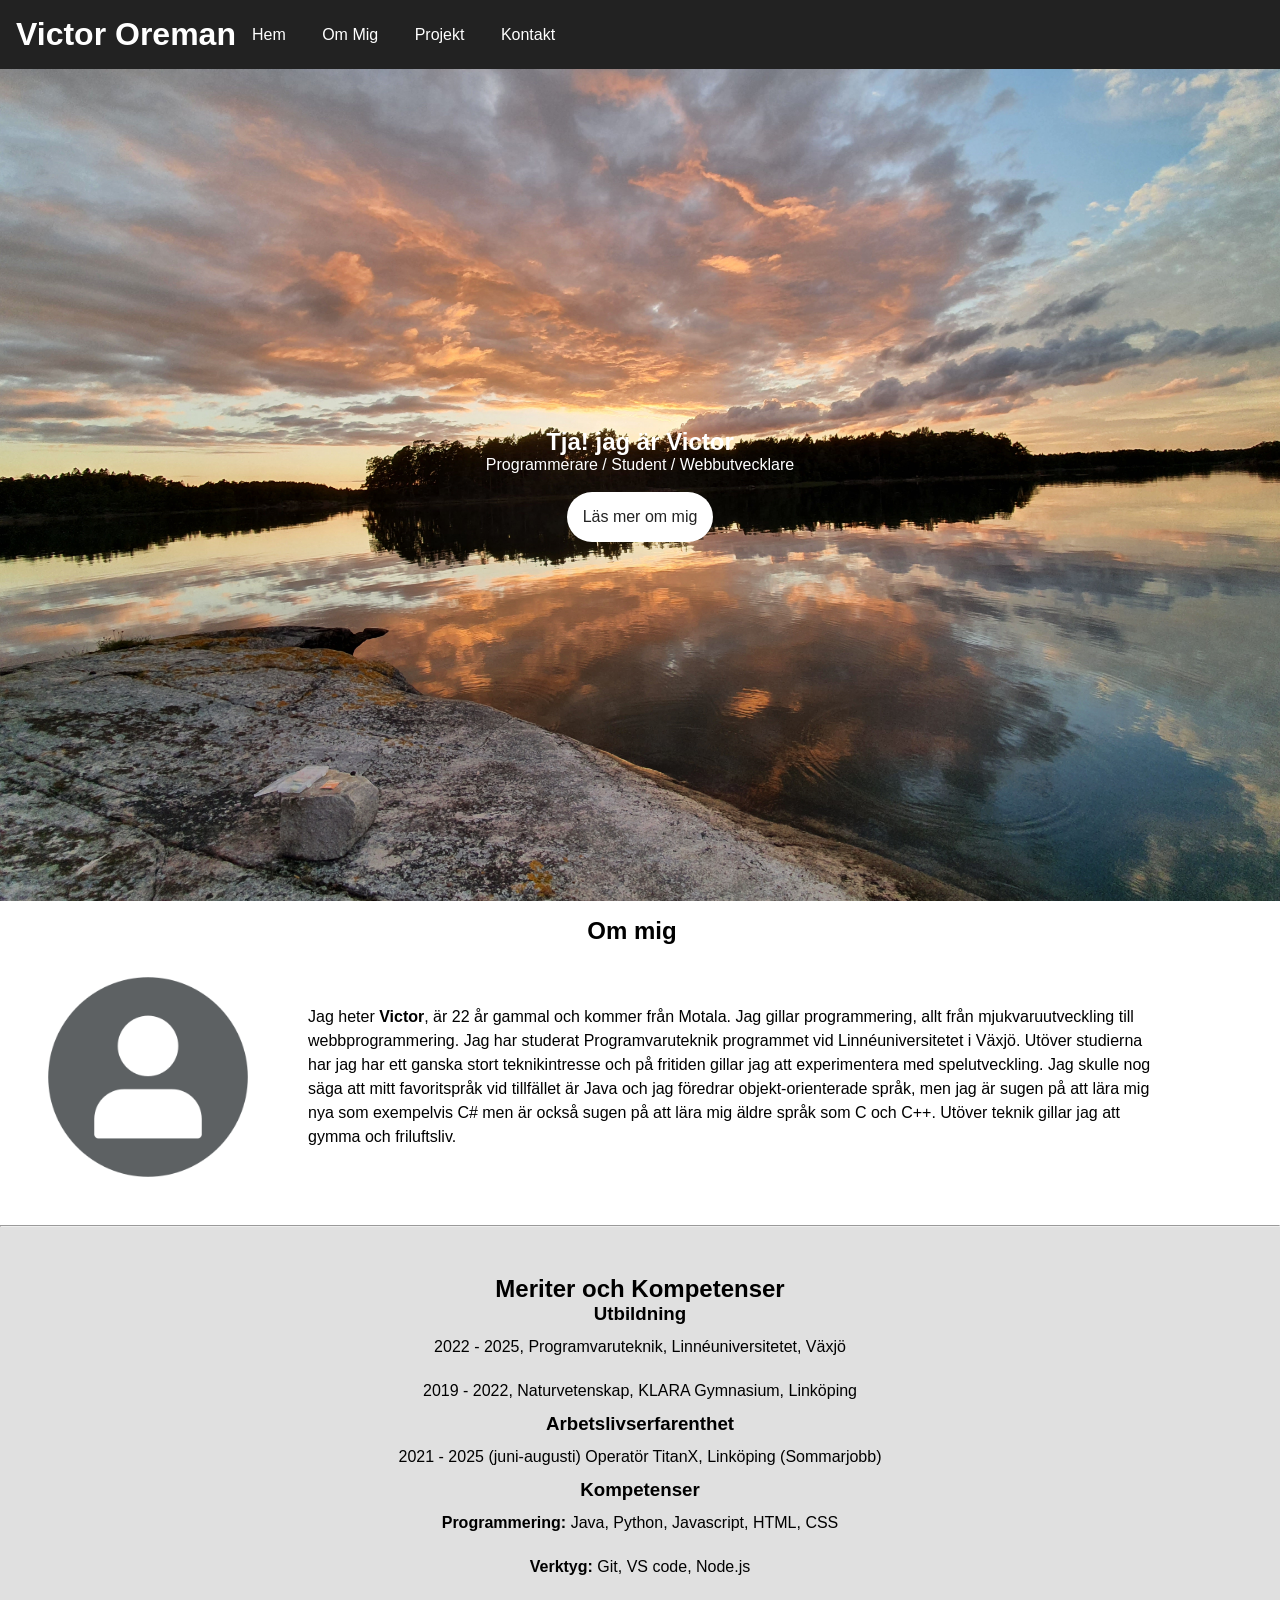
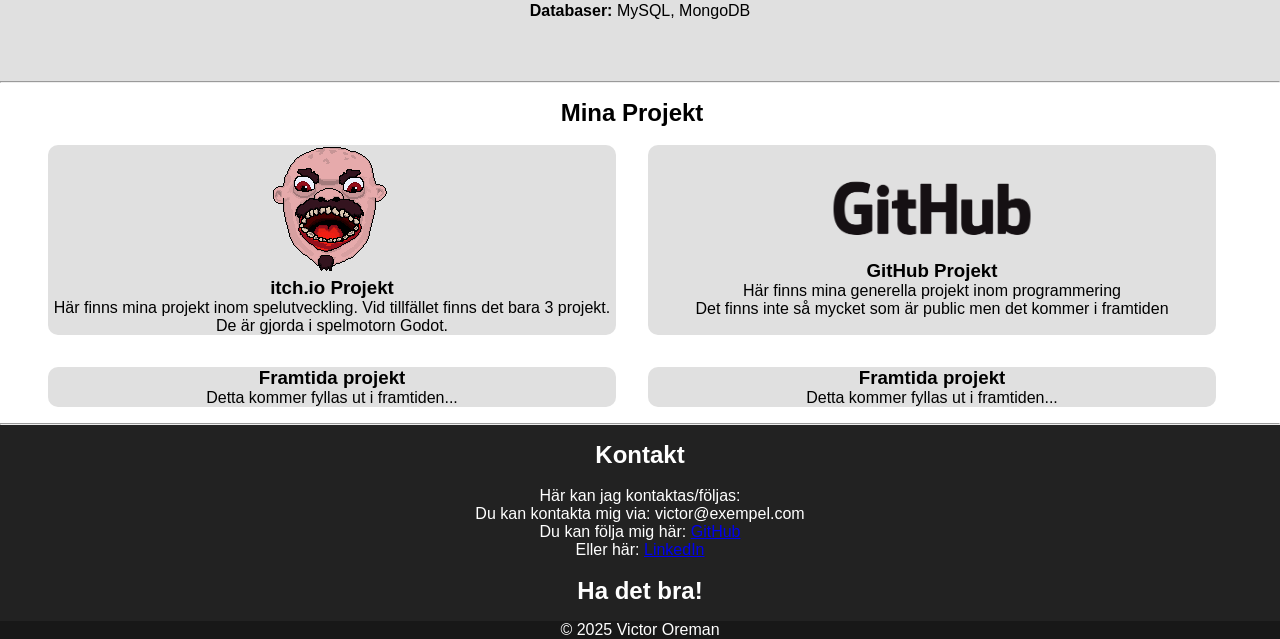
<file: index.html>
<!DOCTYPE html>
<html lang="sv">
    <head>
        <meta charset="UTF-8">
        <meta name="viewport" content="width=device-width, initial-scale=1.0">
        <title>CV/Portfolio - Victor Oreman</title>
        <link rel="stylesheet" href="styles.css">
    </head>
    
    <body>

        <header>
            <h1>Victor Oreman</h1>
            <nav>
                <a href="#intro">Hem</a>
                <a href="#about">Om Mig</a>
                <a href="#projects">Projekt</a>
                <a href="#contact">Kontakt</a>
            </nav>
        </header>

        <main>
            <section id="intro" class="intro">
                <h2>Tja! jag är <span>Victor</span></h2>
                <p> Programmerare / Student / Webbutvecklare</p>
                <br>
                <a href="#about" class="read-more-button">Läs mer om mig</a>

            </section>

            <section id="about" class="about">
            <h2>Om mig</h2>
                <div id="about-content" class="about-content">
                    <img src="images/profile.png" alt="">
                    <p>Jag heter <span>Victor</span>, är 22 år gammal och kommer från Motala. Jag gillar programmering, allt från mjukvaruutveckling till webbprogrammering. Jag har studerat Programvaruteknik programmet vid
                        Linnéuniversitetet i Växjö. Utöver studierna har jag har ett ganska stort teknikintresse och på fritiden gillar jag att experimentera med spelutveckling. Jag skulle nog säga att mitt favoritspråk vid tillfället är Java och jag föredrar
                        objekt-orienterade språk, men jag är sugen på att lära mig nya som exempelvis C# men är också sugen på att lära mig äldre språk som C och C++.
                        Utöver teknik gillar jag att gymma och friluftsliv.
                    </p>
                    
                </div>
            </section>
            <hr>

            <section id="merit-kompetenser" class="merit-kompetenser">
            <h2>Meriter och Kompetenser</h2>
            <h3>Utbildning</h3>
            <p>2022 - 2025, Programvaruteknik,  Linnéuniversitetet, Växjö</p>
            <p>2019 - 2022, Naturvetenskap,     KLARA Gymnasium,    Linköping</p>

            <h3>Arbetslivserfarenthet</h3>
            <p>2021 - 2025  (juni-augusti)   Operatör   TitanX, Linköping   (Sommarjobb)</p>

            <h3>Kompetenser</h3>
            <p><span>Programmering:</span> Java, Python, Javascript, HTML, CSS</p>
            <p><span>Verktyg:</span> Git, VS code, Node.js</p>
            <p><span>Databaser:</span> MySQL, MongoDB</p>

            </section>
            <hr>

            <section id="projects" class="projects">
                <h2>Mina Projekt</h2>
                <br>
                <div class="project-grid">
                    <div class="project-card">
                        <a href="https://guzman-games.itch.io/">
                        <img src="images/mustachman.png" alt="">
                        </a>
                        <h3>itch.io Projekt</h3>
                        <p>Här finns mina projekt inom spelutveckling. Vid tillfället finns det bara 3 projekt.</p>
                        <p>De är gjorda i spelmotorn Godot.</p>
                    </div>
                    <div class="project-card">
                        <a href="https://github.com/VictorOre">
                        <img src="images/GitHub_Logo.png" alt="">
                        </a>
                        <h3>GitHub Projekt</h3>
                        <p>Här finns mina generella projekt inom programmering</p>
                        <p>Det finns inte så mycket som är public men det kommer i framtiden</p>
                    </div>
                    <div class="project-card">
                        <h3>Framtida projekt</h3>
                        <p>Detta kommer fyllas ut i framtiden...</p>
                    </div>
                    <div class="project-card">
                        <h3>Framtida projekt</h3>
                        <p>Detta kommer fyllas ut i framtiden...</p>
                    </div>
                </div>

            </section>
            <hr>

            <section id="contact" class="contact">
                <h2>Kontakt</h2>
                <br>
                <p>Här kan jag kontaktas/följas:</p>
                <p>Du kan kontakta mig via: victor@exempel.com</p>
                <p>Du kan följa mig här: <a href="https://github.com/VictorOre">GitHub</a> </p>
                <p>Eller här: <a href="https://linkedin.com/in/victor-oreman-651213360">LinkedIn</a></p>
                <br>
                <h2>Ha det bra!</h2>

            </section>




        </main>

        <footer>
            <p>&copy; 2025 Victor Oreman</p>
        </footer>
        
    </body>



</html>
</file>
<file: styles.css>
*{
    padding: 0;
    margin: 0;
}

html {
    scroll-behavior: smooth;
}

body {
    color: black;
    font-family:'Segoe UI', Tahoma, Geneva, Verdana, sans-serif;
    padding: 0;
}

span {
    font-weight: bold;
}

header {
    padding: 1em;
    background-color: #222;
    color: white;
    display: flex;
    align-items: center;
    top: 0;
    position: sticky;
}

header a {
    color: white;
    text-decoration:none;
    padding: 0 1em;
}

header a:hover {
    font-family:Impact, Haettenschweiler, 'Arial Narrow Bold', sans-serif;
}



main {
    background-color: white;
    color: black;
}

.intro {
    background-image: url(images/sunset.jpg);
    background-size:cover;
    background-repeat: no-repeat;
    background-position: center;
    color: white;
    padding: 1em;
    height: 800px;
    align-content: center;
    text-align: center;
    justify-content: center;
    align-items: center;
}

.read-more-button {
    display: inline-block;
    color: #222;
    background-color: white;
    text-decoration:none;
    border-radius: 5cm;
    padding: 1em;
    transition: transform 0.5s;
}

.read-more-button:hover {
    transform: scale(1.08);
}

.about {
    background-color: white;
    padding: 1em;
    margin-left: 2em;
    margin-right: 3em;
    
}

.about h2 {
    text-align: center;
}

.about-content {
    display: flex;
    flex-direction: column;
    align-items: center;
}

.about-content img {
    max-width: 200px;
}

.about-content p {
    margin: 50px;
    padding: 10px;
    line-height: 150%;
}

.merit-kompetenser {
    background-color: rgb(224, 224, 224);
    padding: 3em;
    align-content: center;
    text-align: center;
    justify-content: center;
    align-items: center;
}

.merit-kompetenser p {
    padding: 10px;
    line-height: 150%;
}

.projects {
    background-color: white;
    padding: 1em;
    margin-left: 2em;
    margin-right: 3em;
    text-align: center;
}

.project-grid {
    display: grid;
    grid-template-columns: 1fr;
    gap: 2em;
}

.project-card {
    background-color: rgb(224, 224, 224);
    border-radius: 10px;
    align-content: center;
    text-align: center;
    justify-content: center;
    align-items: center;
    transition: transform 0.5s;
}

.project-card img {
    max-width: 40%;
    max-height: 100%;
}

.project-card:hover {
    transform: scale(1.04);
}

.contact {
    color: white;
    background-color: #222;
    text-decoration:none;
    padding: 1em;
    align-content: center;
    text-align: center;
    justify-content: center;
    align-items: center;
}

footer {
    background-color: #181818;
    color: white;
    align-content: center;
    text-align: center;
    justify-content: center;
    align-items: center;
}

@media (min-width: 768px) {
  .about-content {
    flex-direction: row;
    justify-content: center;
  }

  .project-grid {
    grid-template-columns: repeat(2, 1fr);
  }
}
</file>
